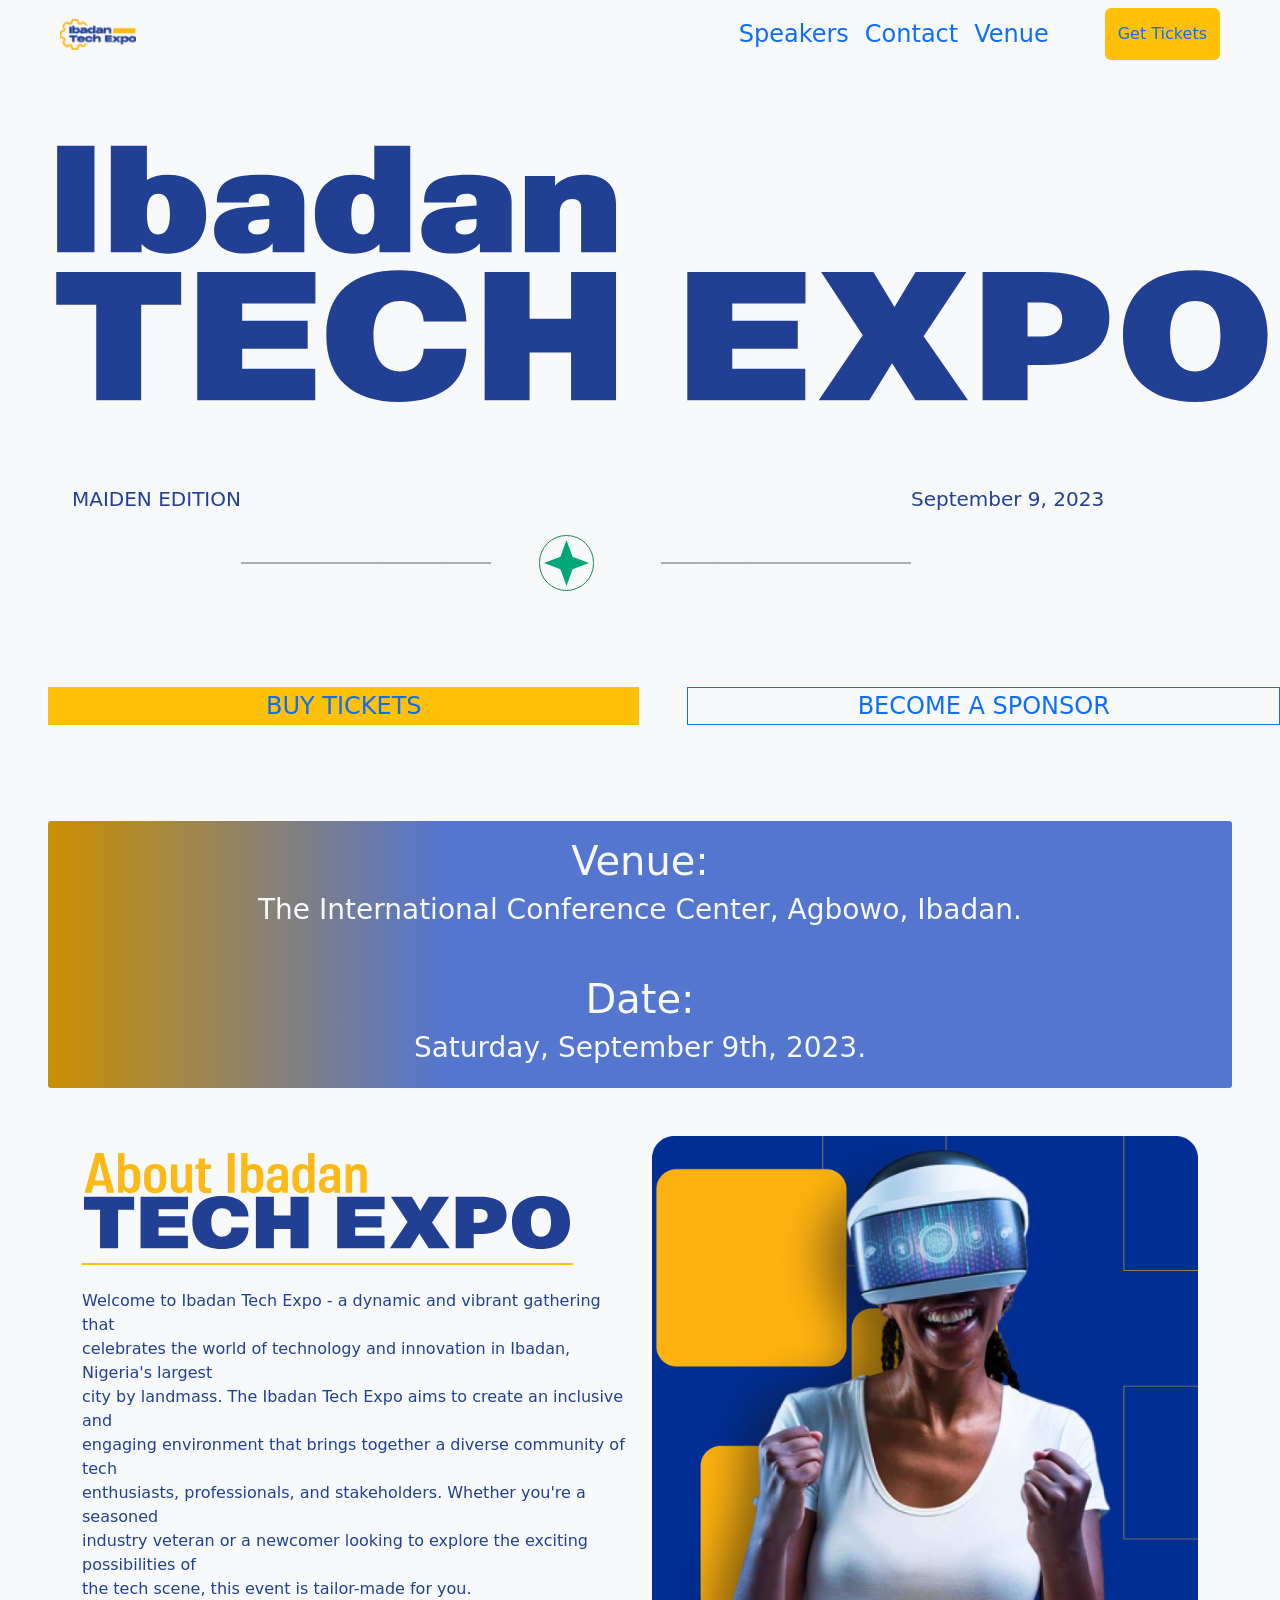
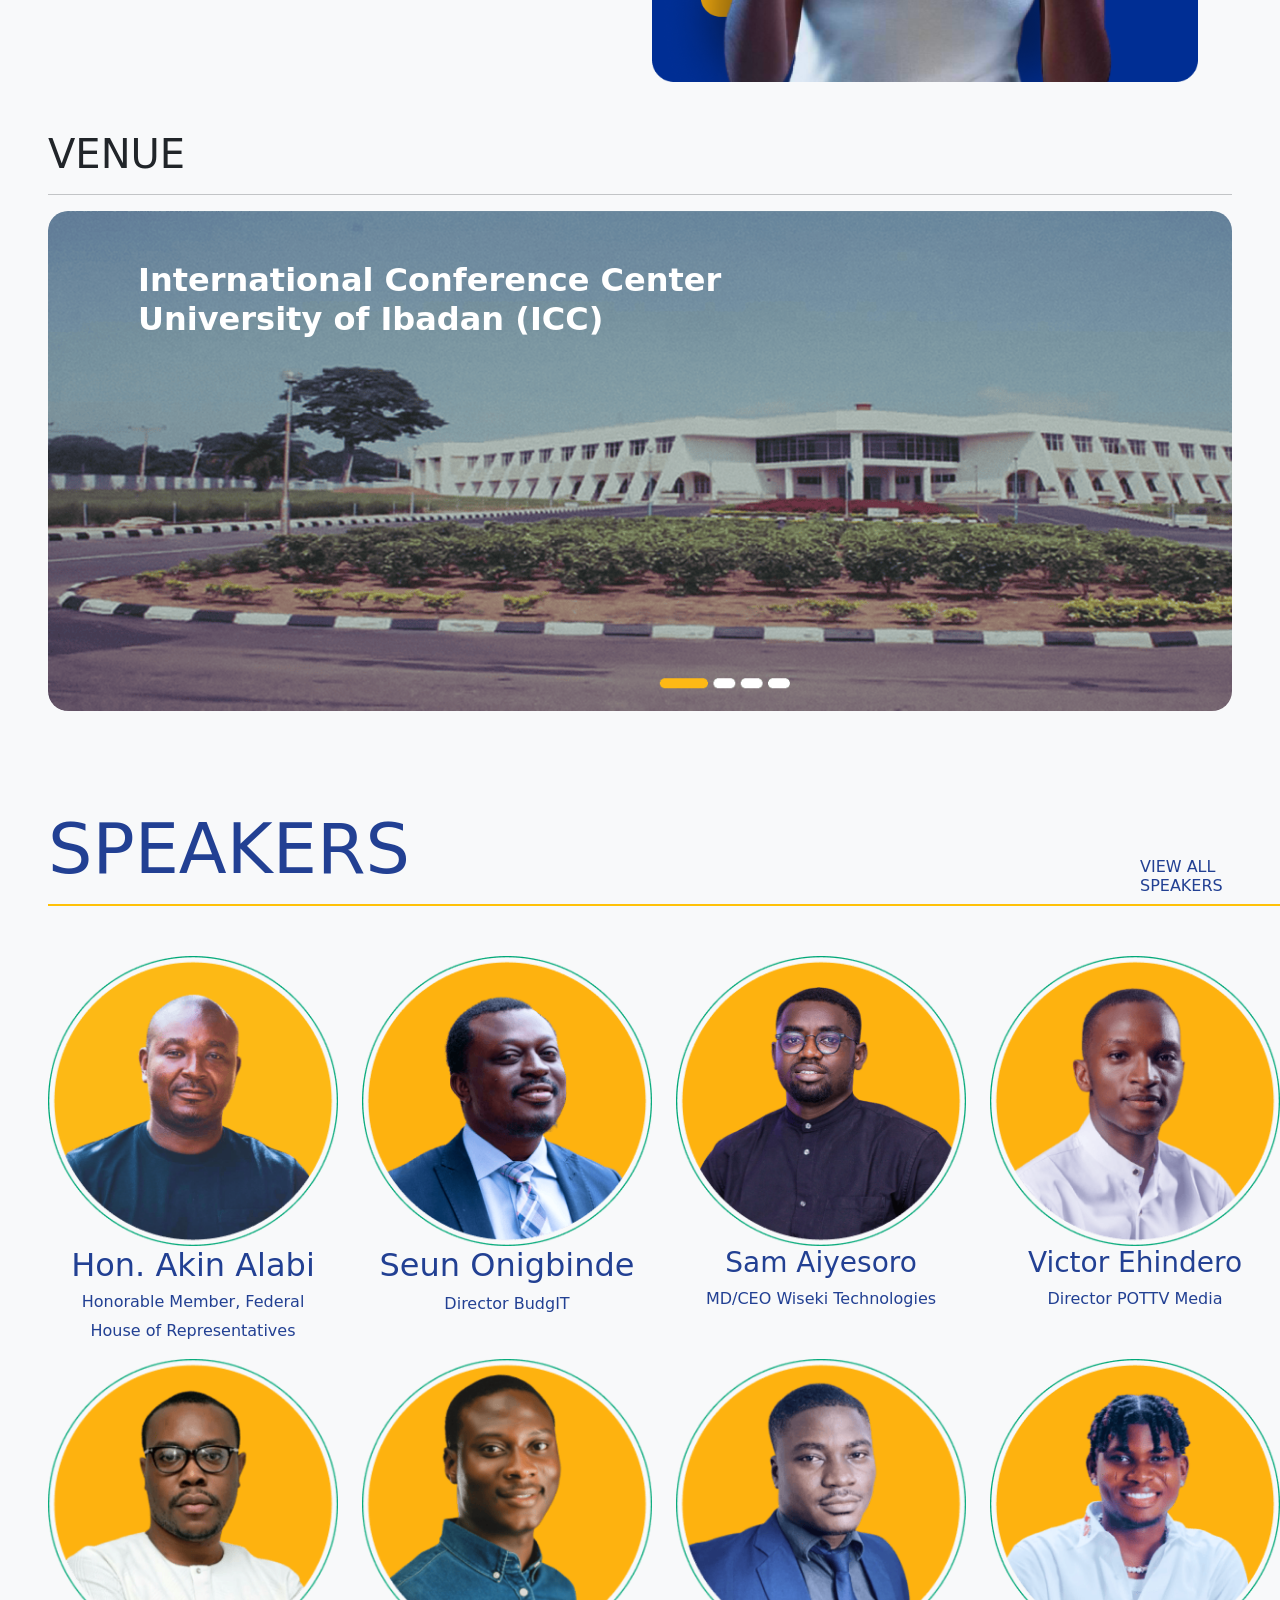
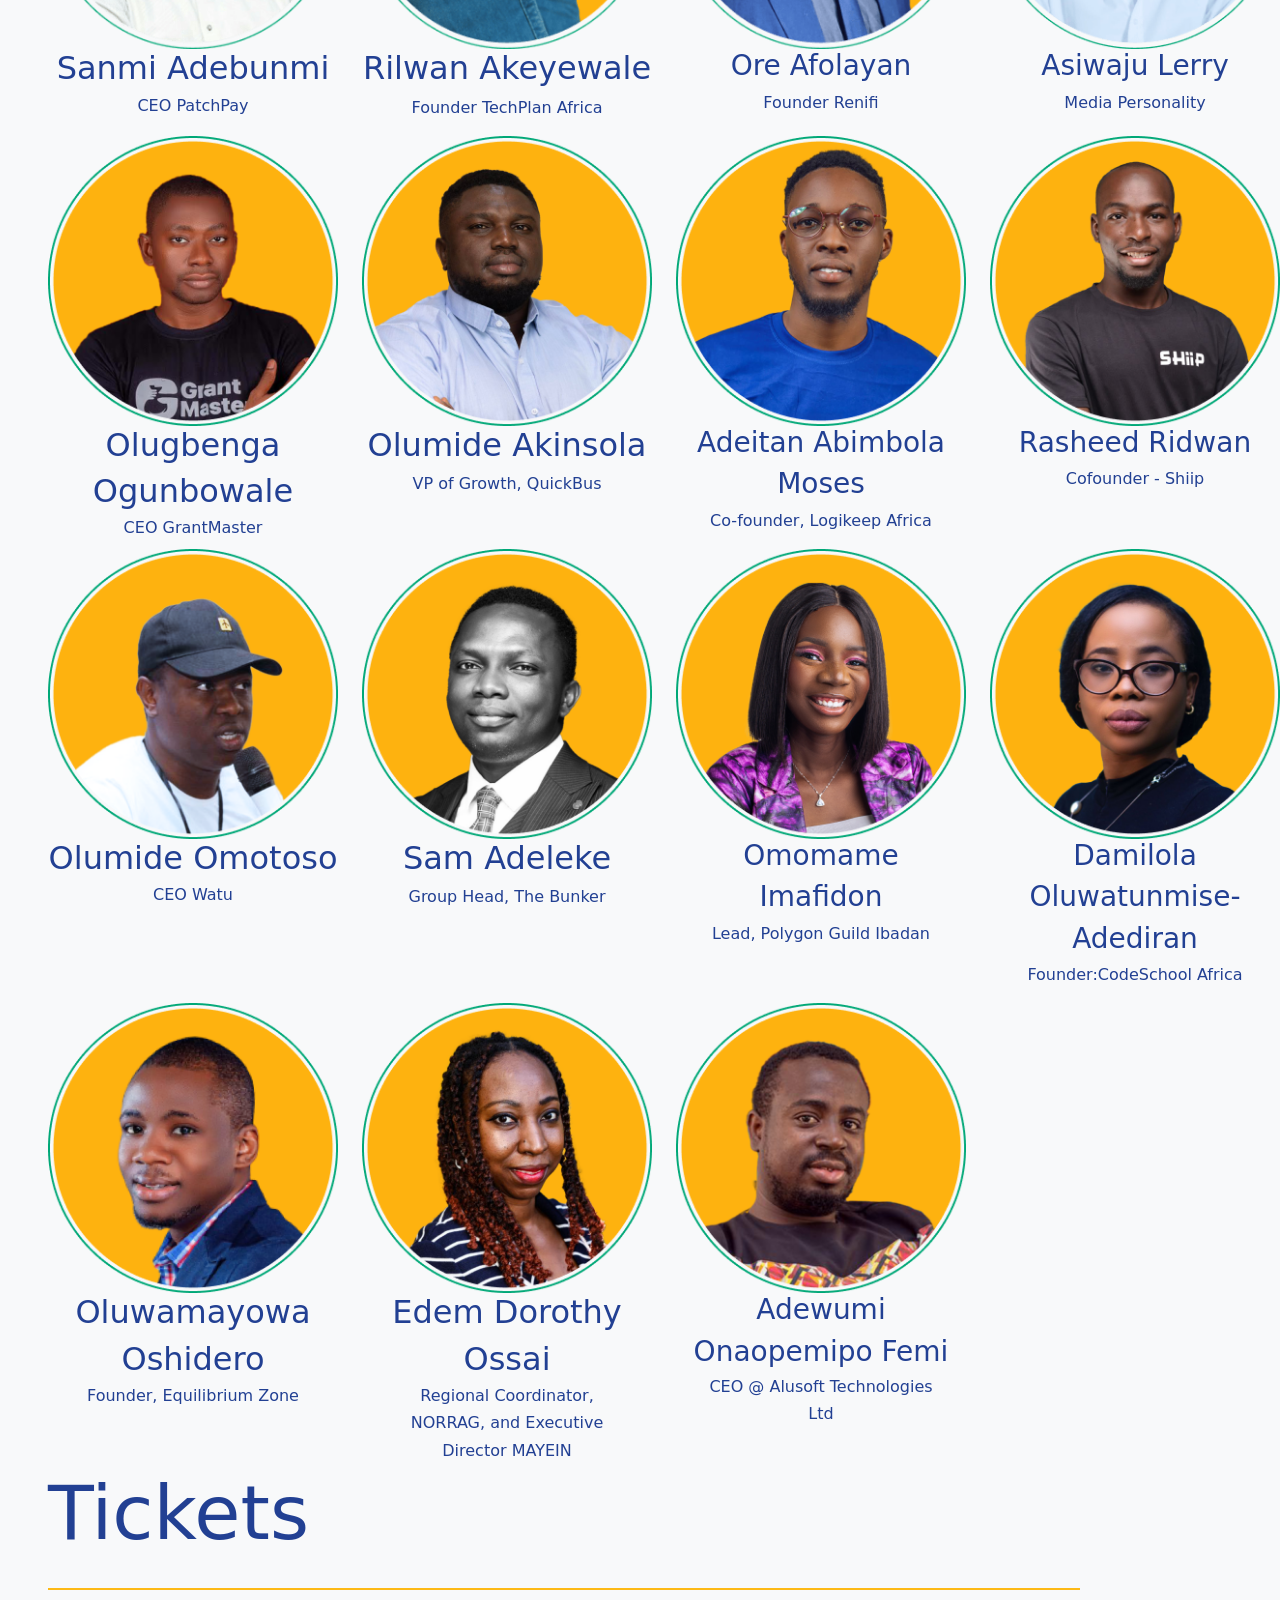
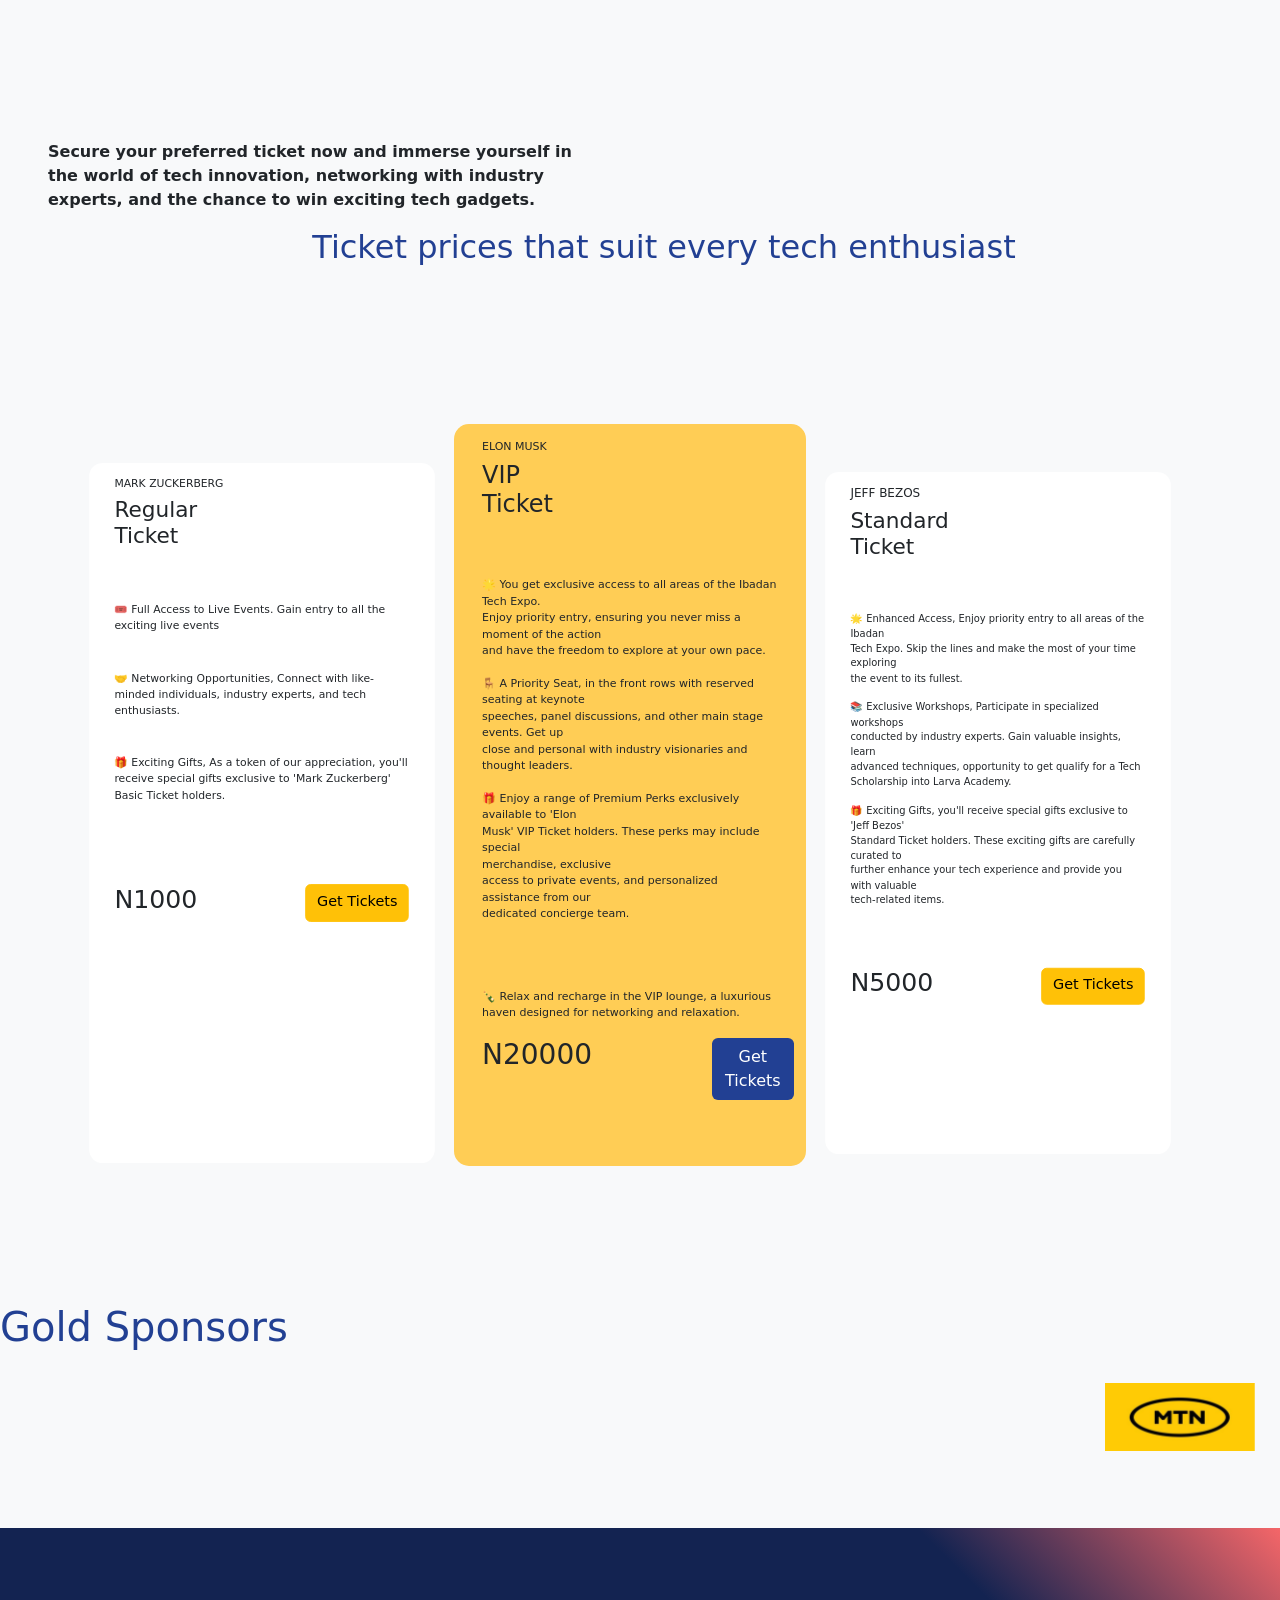
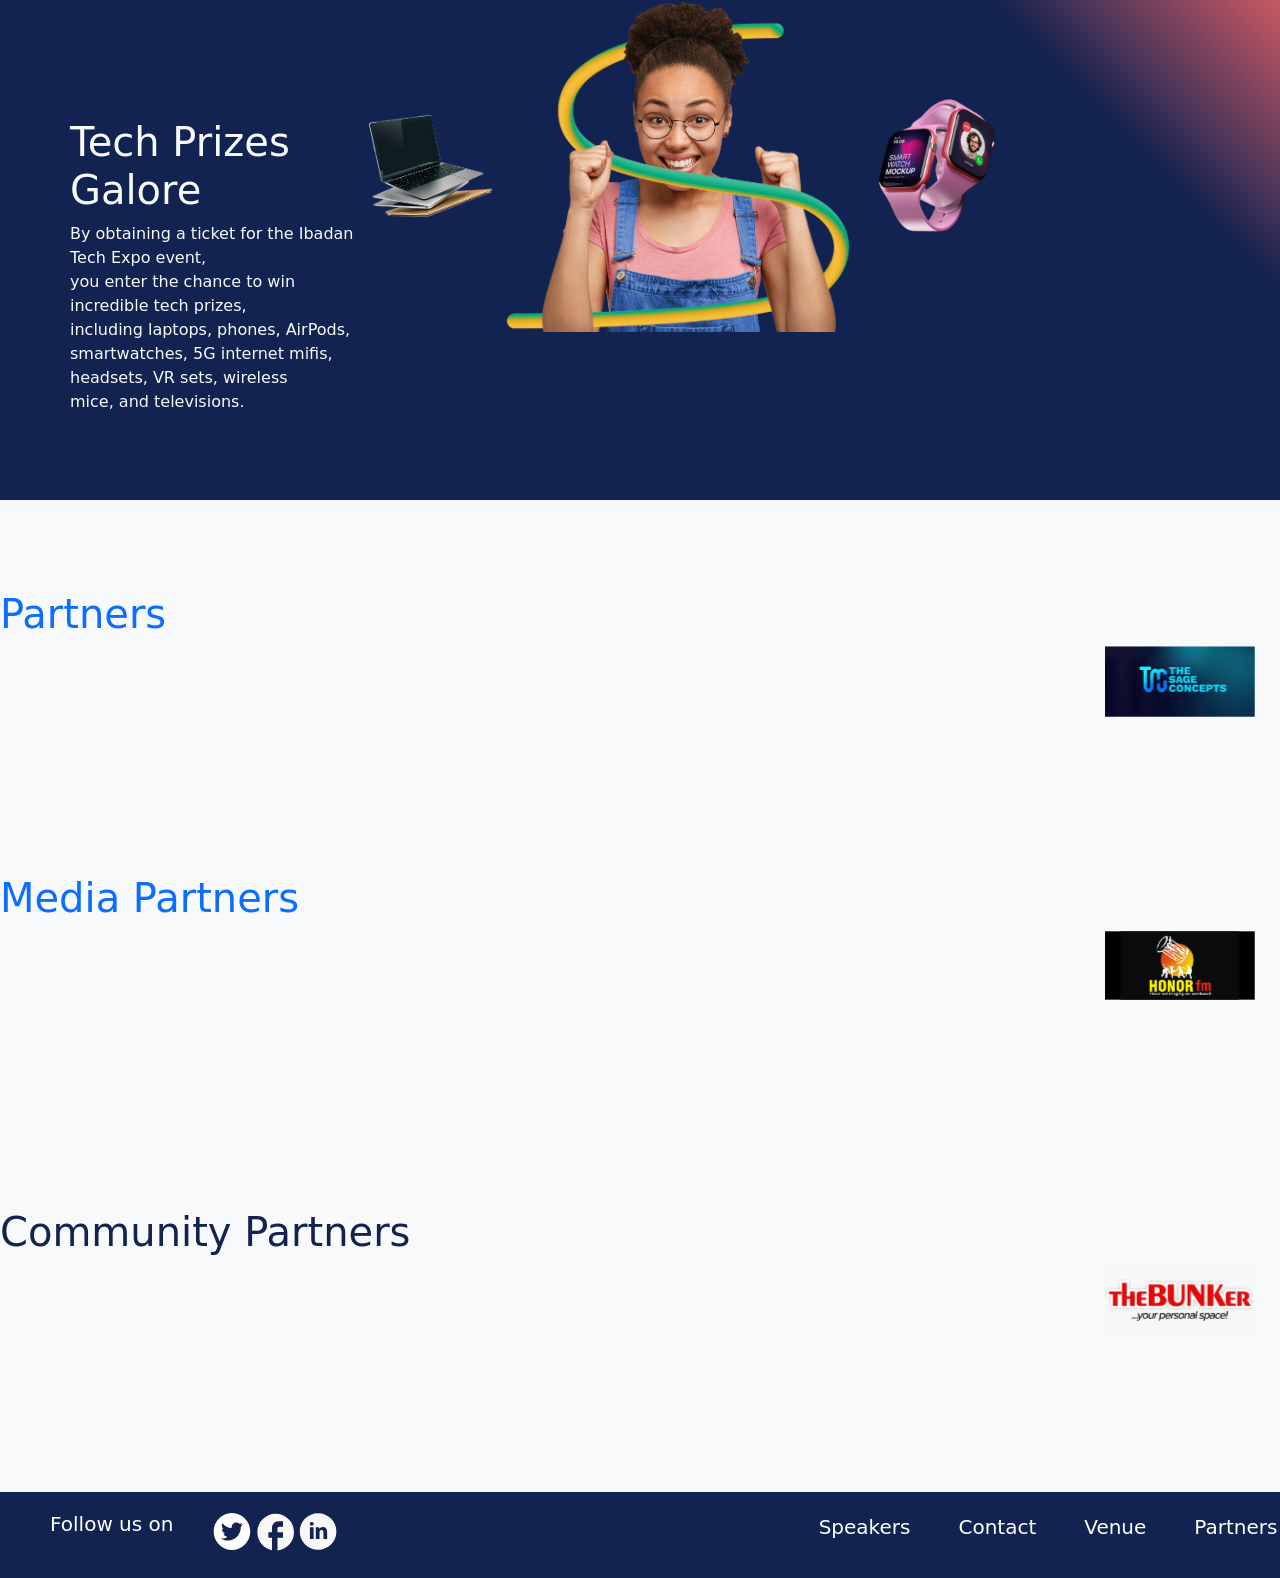
<file: index.html>
<!DOCTYPE html>
<html lang="en">
<head>
    <meta charset="UTF-8">
    <meta name="viewport" content="width=device-width, initial-scale=1.0">
    <title>Ibadantechexpo</title>
    <link rel="stylesheet" href="https://cdn.jsdelivr.net/npm/bootstrap@5.3.2/dist/css/bootstrap.min.css">
    <link rel="stylesheet" href="Ibadantechexpo.css">
    <style>     
      *{
        margin: 0%;
        padding: 0%;
        box-sizing: border-box;
      }
      .textnav:hover{
          text-decoration: underline;
          text-decoration-color: #fdb915;
      }

      @keyframes rotate{
        from{
          transform: rotate(0);
        }                

        to{
          transform:rotate(360deg);
        }
      }
      .rotate{
        animation: rotate 3s linear infinite;
      }

      .Venue{
        background: linear-gradient(to right,#cb9000,#5576cf,#5576cf,#5576cf);
        border-radius: 3px;
      }

      .Markzukerberg{
        transform: scale(0.9);
      }
      .Markzukerberg:hover{
        transition: 1s all ease-in-out ;
        background-color:green;
        color: white;
        animation: Markzukerberg 5s ease-in-out infinite;
      }
      .Standard_Ticket{
        transform: scale(0.9);
      }
      .Standard_Ticket:hover{
        transition: 1s all ease-in-out ;
        background-color:#224093;
        color: white;
        animation: Markzukerberg 5s ease-in-out infinite;
      }

      .laptop:hover{
        transform: rotate(20deg);
        transition: all 0.5s ease-in-out;
      }
      .watch:hover{
        transform: rotate(20deg);
        transition: all 0.5s ease-in-out;
      }
    </style>

</head>
<body class="bg-body-tertiary">
  <nav class="navbar navbar-expand-lg bg-body-tertiary position-fixed z-1 w-100 ps-5" style="top: 0%;">
    <div class="container-fluid">
      <a class="navbar-brand" href="#"><img src="tech expo1.svg" alt="" class="w-50"></a>
      <button class="navbar-toggler" type="button" data-bs-toggle="collapse" data-bs-target="#navbarNav" aria-controls="navbarNav" aria-expanded="false" aria-label="Toggle navigation">
        <span class="navbar-toggler-icon"></span>
      </button>
      <div class="collapse navbar-collapse" id="navbarNav">
        <ul class="navbar-nav ms-auto fs-4">
          <li class="nav-item">
            <a class="textnav nav-link active text-primary" aria-current="page" href="#">Speakers</a>
          </li>
          <li class="nav-item">
            <a class="textnav nav-link text-primary" href="#">Contact</a>
          </li>
          <li class="nav-item">
            <a class="textnav nav-link text-primary" href="#">Venue</a>
          </li>
          <button class="btn bg-warning text-primary me-5 ms-5 p-0.5" type="submit">Get Tickets</button>
          </ul>
     </div>
    </div>
  </nav>

  <main class="mb-5 ps-5" style="padding-top: 100px;">
    <img src="tech expo2.svg" alt="" class="w-100" style="padding-bottom: 50px;">

    <div class="row">
      <div class="stdiv d-flex text-primary ms-4 me-4 mb-5">
        <h5 class="text " style="color: #224093;">MAIDEN EDITION</h5>
       <span class="d-flex">
        <img src="tech expo3.svg" alt="" class="Lines" style="width: 250px;" >
        <span class="p-5">
          <img src="tech expo4.svg" alt="" class="rotate border border-1 rounded-circle p-1 border-success w-75">
        </span>
        <img src="tech expo3.svg" alt="" class="Line" style="width:250px;">
       </span>
        <h5 class="text col-3" style="color: #224093;">September 9, 2023</h6>
      </div>
  
      <div class="col-12 col-s-12 d-flex gap-5 mb-5">
        <button class="bg-warning text-primary border-0 w-100 fs-4 col-lg-1.5">BUY TICKETS</button>
        <button class="border-1 w-100 fs-4 border border-1 border-primary text-primary bg-body-tertiary">BECOME A SPONSOR</button>
      </div>
    </div>
   </main>

   <section>
    <div class="Venue mx-5 text-light p-3 mb-5" align="Center">
      <h1>Venue:</h1>
      <h3 class="mb-5">The International Conference Center, Agbowo, Ibadan.</h3>
      <h1>Date:</h1>
      <h3>Saturday, September 9th, 2023.</h3>
    </div>


      <div class="Abtibadan">
        <div class="container">
          <div class="row">
            <div class="col-sm-12 col-lg-6 col-md-6 ">
              <img src="tech expo5.svg" alt="" class="About border-bottom border-warning border-2 mb-4" width="90%">
              <p style="color: #224093;font-weight: 540;">Welcome to Ibadan Tech Expo - a dynamic and vibrant gathering that <br> celebrates the world of technology and innovation in Ibadan, Nigeria's largest <br> city by landmass. The Ibadan Tech Expo aims to create an inclusive and <br> engaging environment that brings together a diverse community of tech <br> enthusiasts, professionals, and stakeholders. Whether you're a seasoned <br> industry veteran or a newcomer looking to explore the exciting possibilities of <br> the tech scene, this event is tailor-made for you.</p>
            </div>
            <div class="col-sm-12 col-md-6 col-lg-6">
              <img src="tech expo6.svg" alt="" width="100%">
            </div>
          </div>
        </div>
      </div>
   </section>

   <section class="bg-body-tertiary p-5">
    <h1>VENUE</h1>
    <hr>
    <div style="background-image: url(tech\ expo1.png);background-repeat: no-repeat;background-size: cover;width: 100%;height:500px; border-radius: 20px;color: white;">
      <h1 class="fs-2 fw-bolder" style="padding-left: 90px; padding-top: 50px;">International Conference Center <br>
        University of Ibadan (ICC)</h1>
    </div>
   </section>

   <section class="mt-5 ps-5">
    <div class="d-flex border-bottom border-2 border-warning" style="color: #224093;margin-bottom: 50px;">
      <h1 style="margin-right: 730px;font-size: 70px;">SPEAKERS</h1>
       <h6 style="padding-top: 50px;">VIEW ALL SPEAKERS</h6>
    </div>

    <div class="">
      <div class="row">

        <div class="col-sm-12 col-md-6 col-lg-3">
          <img src="PSpeaker1-73bf4300.png" alt="" width="100%">
          <div style="color: #224093;" class="text-center">
            <h2 >Hon. Akin Alabi</h2>
            <h6>Honorable Member, Federal</h6>
            <p>House of Representatives</p>
          </div>
        </div>

        <div class="col-sm-12 col-md-6 col-lg-3">
          <img src="PSpeaker2-26b36498.png" alt="" width="100%">
          <div style="color: #224093;" class="text-center">
            <h2>Seun Onigbinde</h2>
            <p>Director BudgIT</p>
          </div>
        </div>

        <div class="col-sm-12 col-md-6 col-lg-3">
          <img src="PSpeaker3-bd021836.png" alt="" width="100%">
          <div class="text-center"style="color: #224093;">
            <h3>Sam Aiyesoro</h3>
            <p>MD/CEO Wiseki Technologies</p>
          </div>
        </div>

        <div class="col-sm-12 col-md-6 col-lg-3">
          <img src="PSpeaker6-82d6dcb8.png" alt="" width="100%">
          <div style="color: #224093;" class="text-center">
            <h3>Victor Ehindero</h3>
            <p>Director POTTV Media</p>
          </div>
        </div> 
      </div>
    </div>

    <div class="row">
      <div class="col-sm-12 col-md-6 col-lg-3">
        <img src="PSpeaker4-000c125c.png" alt="" width="100%">
        <div style="color: #224093;" class="text-center">
          <h2>Sanmi Adebunmi</h2>
          <h6>CEO PatchPay</h6>
        </div>
      </div>

      <div class="col-sm-12 col-md-6 col-lg-3">
        <img src="PSpeaker5-16f91d5b.png" alt="" width="100%">
        <div  style="color: #224093;" class="text-center">
          <h2>Rilwan Akeyewale</h2>
          <p>Founder TechPlan Africa</p>
        </div>
      </div>
      <div class="col-sm-12 col-md-6 col-lg-3">
        <img src="PSpeaker7-73fd3fe6.png" alt="" width="100%">
        <div  style="color: #224093;" class="text-center">
          <h3>Ore Afolayan</h3>
          <p>Founder Renifi</p>
        </div>
      </div>
      <div class="col-sm-12 col-md-6 col-lg-3">
        <img src="PSpeaker8-4f6b6d2a.png" alt="" width="100%">
        <div  style="color: #224093;" class="text-center">
          <h3>Asiwaju Lerry</h3>
          <p>Media Personality</p>
        </div>
      </div> 
    </div>

    
    <div class="row">
      <div class="col-sm-12 col-md-6 col-lg-3">
        <img src="PSpeaker9-398ba7a9.png" alt="" width="100%">
        <div class="text-center" style="color: #224093;">
          <h2>Olugbenga</h2>
          <h2>Ogunbowale</h2>
          <h6>CEO GrantMaster</h6>
        </div>
      </div>
      <div class="col-sm-12 col-md-6 col-lg-3">
        <img src="PSpeaker10-f207c179.png" alt="" width="100%">
        <div class="text-center" style="color: #224093;">
          <h2>Olumide Akinsola</h2>
          <p>VP of Growth, QuickBus</p>
        </div>
      </div>
      <div class="col-sm-12 col-md-6 col-lg-3">
        <img src="PSpeaker11-b622c7b3.png" alt="" width="100%">
        <div class="text-center" style="color: #224093;">
          <h3>Adeitan Abimbola</h3>
          <h3>Moses</h3>
          <p>Co-founder, Logikeep Africa</p>
        </div>
      </div>
      <div class="col-sm-12 col-md-6 col-lg-3">
        <img src="PSpeaker12-3ae81242.png" alt="" width="100%">
        <div class="text-center" style="color: #224093;">
          <h3>Rasheed Ridwan</h3>
          <p>Cofounder - Shiip</p>
        </div>
      </div> 
    </div>

    <div class="row">
      <div class="col-sm-12 col-md-6 col-lg-3">
        <img src="PSpeaker13-933c0896.png" alt="" width="100%">
        <div style="color: #224093;" class="text-center">
          <h2>Olumide Omotoso</h2>
          <h6>CEO Watu</h6>
        </div>
      </div>
      <div class="col-sm-12 col-md-6 col-lg-3">
        <img src="PSpeaker14-02a1d624.png" alt="" width="100%">
        <div style="color: #224093;" class="text-center">
          <h2>Sam Adeleke</h2>
          <p>Group Head, The Bunker</p>
        </div>
      </div>
      <div class="col-sm-12 col-md-6 col-lg-3">
        <img src="PSpeaker15-ca9d0db5.png" alt="" width="100%">
        <div style="color: #224093;" class="text-center">
          <h3>Omomame</h3><h3>Imafidon</h3>
          <p>Lead, Polygon Guild Ibadan</p>
        </div>
      </div>
      <div class="col-sm-12 col-md-6 col-lg-3">
        <img src="PSpeaker16-3eabcf12.png" alt="" width="100%">
        <div style="color: #224093;" class="text-center">
          <h3>Damilola</h3><h3>Oluwatunmise-</h3><h3>Adediran</h3>
          <p>Founder:CodeSchool Africa</p>
        </div>
      </div> 
    </div>

    
    <div class="row">
      <div class="col-sm-12 col-md-6 col-lg-3">
        <img src="PSpeaker17-08140ef0.png" alt="" width="100%">
        <div style="color: #224093;" class="text-center">
          <h2>Oluwamayowa </h2><h2>Oshidero</h2>
          <h6>Founder, Equilibrium Zone</h6>
        </div>
      </div>
      <div class="col-sm-12 col-md-6 col-lg-3">
        <img src="PSpeaker18-a7316cd1.png" alt="" width="100%">
        <div style="color: #224093;" class="text-center">
          <h2>Edem Dorothy</h2> <h2>Ossai</h2>
          <h6>Regional Coordinator,</h6><h6>NORRAG, and Executive</h6> <h6>Director MAYEIN</h6>
        </div>
      </div>
      <div class="col-sm-12 col-md-6 col-lg-3">
        <img src="PSpeaker19-d398d57a.png" alt="" width="100%">
        <div style="color: #224093;" class="text-center">
          <h3>Adewumi </h3><h3>Onaopemipo Femi</h3>
          <h6>CEO @ Alusoft Technologies </h6><h6>Ltd</h6>
        </div>
      </div> 
    </div>
   </section>


   <section class="ps-5 ticketcon">
      <h1  class="ticket">Tickets</h1>
      <div style="padding-bottom:150px;" class="ticketbm">
        <p style="margin-top: 150px; font-weight: 600;">Secure your preferred ticket now and immerse yourself in <br> the world of tech innovation, networking with industry <br> experts, and the chance to win exciting tech gadgets.</p>

        <h2 style="color: #224093;" class="ticketprice text-center">Ticket prices that suit every tech enthusiast</h2>
      </div>
   </section>

   <section class="cards container" style="padding-bottom: 100px;">
    <div class="row cardsticket">
      <div class="Markzukerberg card border-0 col-sm-12 col-md-6 col-lg-4" style="width: 24rem;border-radius: 15px; padding-bottom: 80px;">
        <div class="card-body">
          <h6 class="card-title" style="font-size:12px;">MARK ZUCKERBERG</h6>
          <h4 class="card-title">Regular <br>Ticket</h4>
          <p class="card-text" style="padding-top: 50px;font-size:12px;">🎟️ Full Access to Live Events. Gain entry to
            all the <br> exciting live events</p><br>
          <p class="card-text" style="font-size:12px;">🤝 Networking Opportunities, Connect with like-
            minded individuals, industry experts, and tech
            enthusiasts.</p><br>
          <p class="card-text" style="font-size:12px; padding-bottom: 50px;">
            🎁 Exciting Gifts, As a token of our appreciation,
            you'll receive special gifts exclusive to 'Mark
            Zuckerberg' Basic Ticket holders.
          </p><br>
          <span class="d-flex" style="gap: 120px;"><h3>N1000</h3><a href="#" class="btn btn-warning">Get Tickets</a></span>
        </div>
      </div>
  
      <div class="card border-0 col-sm-12 col-md-6 col-lg-4" style="width: 22rem;border-radius: 15px; padding-bottom: 50px;margin-bottom: 37px; background-color: #ffcd55;">
        <div class="card-body">
          <h6 class="card-title" style="font-size:11px;">ELON MUSK</h6>
         <h4 class="card-title">VIP <br>Ticket</h4>
      <p class="card-text" style="padding-top: 50px;font-size:11px;">🌟 You get exclusive access to all areas of the Ibadan Tech Expo. <br> Enjoy priority entry, ensuring you never miss a moment of the action <br> and have the freedom to explore at your own pace.</p>
      <p class="card-text" style="font-size:11px;">🪑 A Priority Seat, in the front rows with reserved seating at keynote <br> speeches, panel discussions, and other main stage events. Get up <br> close and personal with industry visionaries and thought leaders.</p>
      <p class="card-text" style="font-size:11px; padding-bottom: 50px;">
        🎁 Enjoy a range of Premium Perks exclusively available to 'Elon <br> Musk' VIP Ticket holders. These perks may include special <br> merchandise, exclusive <br>
        access to private events, and personalized assistance from our <br>dedicated concierge team.
      </p>
      <p class="card-text" style="font-size:11px;">🍾 Relax and recharge in the VIP lounge, a luxurious haven designed for networking and relaxation.</p>
      <span class="d-flex" style="gap: 120px;"><h3>N20000</h3><a href="#" class="btn" style="background-color: #224093; color: white;">Get Tickets</a></span>
    </div>
    </div>
  
    <div class="Standard_Ticket card border-0 col-sm-12 col-md-6 col-lg-4" style="width: 24rem;border-radius: 15px;margin-bottom: 10px;margin-top: 10px;">
      <div class="card-body">
        <h6 class="card-title" style="font-size: smaller;">JEFF BEZOS</h6>
       <h4 class="card-title">Standard<br>Ticket</h4>
    <p class="card-text" style="padding-top: 50px;font-size:11px;">🌟 Enhanced Access, Enjoy priority entry to all areas of the Ibadan<br>Tech Expo. Skip the lines and make the most of your time exploring<br> the event to its fullest.</p>
    <p class="card-text" style="font-size:11px;">📚 Exclusive Workshops, Participate in specialized workshops <br>conducted by industry experts. Gain valuable insights, learn <br>advanced techniques, opportunity to get qualify for a Tech <br>Scholarship into Larva Academy.</p>
    <p class="card-text" style="font-size:11px; padding-bottom: 50px;">
     🎁 Exciting Gifts, you'll receive special gifts exclusive to 'Jeff Bezos' <br> Standard Ticket holders. These exciting gifts are carefully curated to<br>further enhance your tech experience and provide you with valuable <br>tech-related items.
    </p>
    <span class="d-flex" style="gap: 120px;"><h3>N5000</h3><a href="#" class="btn btn-warning">Get Tickets</a></span>
    </div>
    </div>
   </section>

    <div style="margin-bottom: 70px;" class="Gold_sponsor">
      <h1 style="color: #224093;">Gold Sponsors</h1><br>
      <marquee behavior="" direction="">
        <div class="d-flex" style="gap: 80px;">
          <img src="mtn-d228fb65.svg" alt="" width="150px" class="Goldsponsor">
          <img src="dni-e621d702.jpg" alt="" width="150px" class="Goldsponsor">
          <img src="oh-cc12af48.jpg" alt="" width="150px" class="Goldsponsor">
          <img src="kar-5dfa406e.png" alt="" width="150px" class="Goldsponsor">
          <img src="sek-5f976c69.png" alt width="150px" class="Goldsponsor">
          <img src="mtn-d228fb65.svg" alt="" width="150px" class="Goldsponsor">
          <img src="dni-e621d702.jpg" alt="" width="150px" class="Goldsponsor">
          <img src="oh-cc12af48.jpg" alt="" width="150px" class="Goldsponsor">
          <img src="kar-5dfa406e.png" alt="" width="150px" class="Goldsponsor">
          <img src="sek-5f976c69.png" alt width="150px" class="Goldsponsor">
        </div>
      </marquee>
    </div>


   <div class="row text-light" style="background: linear-gradient(45deg,#132351 80%,rgba(255,0,0,.58)); padding:70px;margin-bottom: 90px;">
    <div class="d-flex">
      <div class="col-sm-12 col-md-6 col-lg-3 techprize" style="padding-top: 120px;">
        <h1>Tech Prizes Galore</h1> 
        <p>
         By obtaining a ticket for the Ibadan Tech Expo event, <br>
         you enter the chance to win incredible tech prizes,<br>
         including laptops, phones, AirPods,<br>
         smartwatches, 5G internet mifis, headsets, VR sets, wireless <br> mice, and televisions.
        </p>
      </div>
       <div>
        <img src="Laptop-2caec73e.png" alt="" width="120" class="laptop col-sm-2 col-md-6 col-lg-2">
        <img src="Girlie-47d2b4d8.png" alt="" width="420" class="col-sm-8 col-md-6 col-lg-5">
        <img src="Watch-5dc439b4.png" alt="" width="120" class="watch col-sm-2 col-md-6 col-lg-2">
       </div>
    </div>
   </div>

   <div style="margin-bottom: 150px;" class="text-primary">
    <h1>Partners</h1>
    <marquee behavior="" direction="">
      <div class="d-flex" style="gap: 80px;">
          <img src="sage-6661ffc4.jpg" alt="" width="150px" class="Goldsponsor">
          <img src="san-f602bc63.jpg" alt="" width="150px" class="Goldsponsor">
          <img src="duk-751a40f8.jpg" alt="" width="150px" class="Goldsponsor">
          <img src="mani-b040e749.jpg" alt="" width="150px" class="Goldsponsor">
          <img src="logi-7623cb44.jpg" alt="" width="150px" class="Goldsponsor">
          <img src="ket-4d50c236.jpg" alt="" width="150px" class="Goldsponsor">
          <img src="pay-6588fadd.jpg" alt="" width="150px" class="Goldsponsor">
          <img src="card-88cdaa93.jpg" alt="" width="150px" class="Goldsponsor">
          <img src="lar-e66bd976.jpg" alt="" width="150px" class="Goldsponsor">
          <img src="sage-6661ffc4.jpg" alt="" width="150px" class="Goldsponsor">
          <img src="san-f602bc63.jpg" alt="" width="150px" class="Goldsponsor">
          <img src="duk-751a40f8.jpg" alt="" width="150px" class="Goldsponsor">
          <img src="mani-b040e749.jpg" alt="" width="150px" class="Goldsponsor">
          <img src="logi-7623cb44.jpg" alt="" width="150px" class="Goldsponsor">
          <img src="ket-4d50c236.jpg" alt="" width="150px" class="Goldsponsor">
          <img src="pay-6588fadd.jpg" alt="" width="150px" class="Goldsponsor">
          <img src="card-88cdaa93.jpg" alt="" width="150px" class="Goldsponsor">
          <img src="lar-e66bd976.jpg" alt="" width="150px" class="Goldsponsor">
      </div>
    </marquee>
   </div>

   <div style="margin-bottom: 200px;" class="text-primary">
    <h1 >Media Partners</h1>
    <marquee behavior="" direction="">
      <div class="d-flex" style="gap: 50px;">
        <img src="hfm-792845c9.svg" alt="" width="150px" class="Goldsponsor">
        <img src="beat-cb6af2ac.svg" alt="" width="150px" class="Goldsponsor">
        <img src="punc-0bc0874f.svg" alt="" width="150px" class="Goldsponsor">
        <img src="awa-13f967a6.svg" alt="" width="150px" class="Goldsponsor">
        <img src="naij-9f595eda.svg" alt="" width="150px" class="Goldsponsor">
        <img src="trib-adfa6860.svg" alt="" width="150px" class="Goldsponsor">
        <img src="inclu-1db6e19d.svg" alt="" width="150px" class="Goldsponsor">
        <img src="prot-738a226f.svg" alt="" width="150px" class="Goldsponsor">
        <img src="pot-b4f10a88.svg" alt="" width="150px" class="Goldsponsor">
        <img src="hfm-792845c9.svg" alt="" width="150px" class="Goldsponsor">
        <img src="beat-cb6af2ac.svg" alt="" width="150px" class="Goldsponsor">
        <img src="punc-0bc0874f.svg" alt="" width="150px" class="Goldsponsor">
        <img src="awa-13f967a6.svg" alt="" width="150px" class="Goldsponsor">
        <img src="naij-9f595eda.svg" alt="" width="150px" class="Goldsponsor">
        <img src="trib-adfa6860.svg" alt="" width="150px" class="Goldsponsor">
        <img src="inclu-1db6e19d.svg" alt="" width="150px" class="Goldsponsor">
        <img src="prot-738a226f.svg" alt="" width="150px" class="Goldsponsor">
        <img src="pot-b4f10a88.svg" alt="" width="150px" class="Goldsponsor">
      </div>
    </marquee>
   </div>

   <div style="margin-bottom: 150px;">
    <h1 style="color: #132351;">Community Partners</h1>
    <marquee>
      <div class="d-flex" style="gap: 50px;">
        <img src="bunc-bd5d2100.svg" alt="" width="150px" class="Goldsponsor">
        <img src="marin-a42d3173.svg" alt="" width="150px" class="Goldsponsor">
        <img src="gdc-e5c0cf3b.jpg" alt="" width="150px" class="Goldsponsor">
        <img src="wdef-063ab164.jpg" alt="" width="150px" class="Goldsponsor">
        <img src="amaz-05fd98fe.jpg" alt="" width="150px" class="Goldsponsor">
        <img src="poly-e7c95361.jpg" alt="" width="150px" class="Goldsponsor">
        <img src="techgdc-c3fe2eee.jpg" alt="" width="150px" class="Goldsponsor">
        <img src="fig-f95550b3.jpg" alt="" width="150px" class="Goldsponsor">
        <img src="tab-3d3b75d4.jpg" alt="" width="150px" class="Goldsponsor">
        <img src="bunc-bd5d2100.svg" alt="" width="150px" class="Goldsponsor">
        <img src="marin-a42d3173.svg" alt="" width="150px" class="Goldsponsor">
        <img src="gdc-e5c0cf3b.jpg" alt="" width="150px" class="Goldsponsor">
        <img src="wdef-063ab164.jpg" alt="" width="150px" class="Goldsponsor">
        <img src="amaz-05fd98fe.jpg" alt="" width="150px" class="Goldsponsor">
        <img src="poly-e7c95361.jpg" alt="" width="150px" class="Goldsponsor">
        <img src="techgdc-c3fe2eee.jpg" alt="" width="150px" class="Goldsponsor">
        <img src="fig-f95550b3.jpg" alt="" width="150px" class="Goldsponsor">
        <img src="tab-3d3b75d4.jpg" alt="" width="150px" class="Goldsponsor">
      </div>
    </marquee>
   </div>

   <footer style="background-color: #132351;color: white; display: flex;margin-left: -50px;padding-left: 100px; margin-right: -50px; padding-top: 20px; padding-bottom: 20px;margin-bottom: -50px;">
    <h5 style="padding-right: 40px;">Follow us on</h5>
    <div style="padding-right:450px;">
      <img src="twit-d761cfbf.svg" alt="">
      <img src="face-3a962824.svg" alt="">
      <img src="link-6803ae0c.svg" alt="">
    </div>
    <ul style="list-style: none;" class="d-flex gap-5">
      <li><a href="" style="text-decoration: none; color: white; font-size: 20px;">Speakers</a></li>
      <li><a href="" style="text-decoration: none; color: white; font-size: 20px;">Contact</a></li>
      <li><a href="" style="text-decoration: none; color: white; font-size: 20px;">Venue</a></li>
      <li><a href="" style="text-decoration: none; color: white; font-size: 20px;">Partners</a></li>
    </ul>
   </footer>
   <SCript src=" 	https://cdn.jsdelivr.net/npm/bootstrap@5.3.2/dist/js/bootstrap.bundle.min.js"></SCript>
</body></html>
</file>
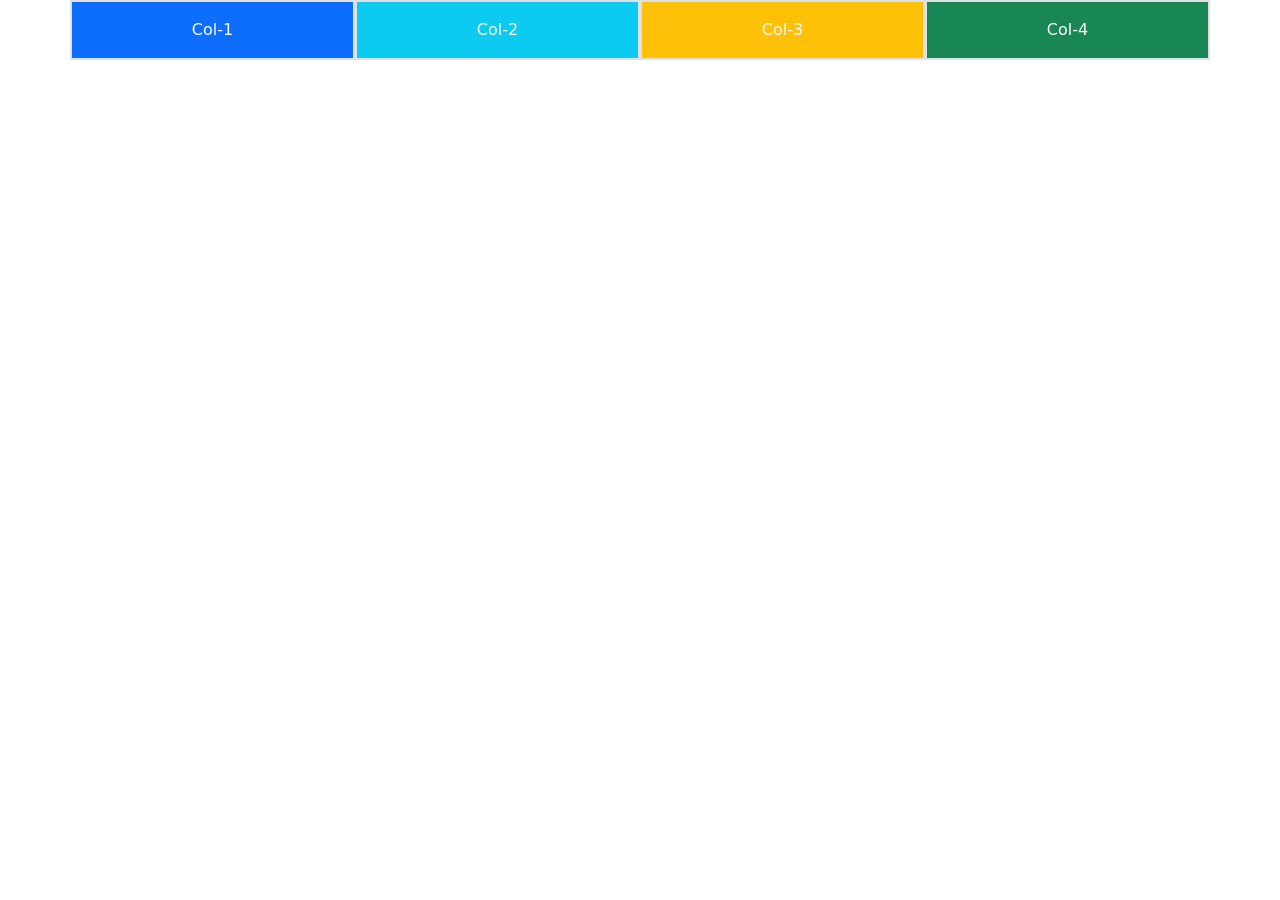
<file: bootstrap scratch.html>
<!DOCTYPE html>
<html lang="en">
<head>
    <meta charset="UTF-8">
    <meta name="viewport" content="width=device-width, initial-scale=1.0">
    <title>Document</title>
    <link rel="stylesheet" href="bootstrap-5.3.2-dist/bootstrap-5.3.2-dist/css/bootstrap.css">
</head>
<body>
    <main class="container">
        <div class="row">
            <div class="border border-2 text-center bg-primary text-light p-3 col-sm-12 col-md-6 col-lg-3"> Col-1</div>
            <div class="border border-2 text-center bg-info text-light p-3 col-3">Col-2</div>
            <div class="border border-2 text-center bg-warning text-light p-3 col-3">Col-3</div>
            <div class="border border-2 text-center bg-success text-light p-3 col-3">Col-4</div>
        </div>
    </main>
</body>
</html>
</file>
<file: Ibadantechexpo.css>
.ticket{
  font-size: 75px;
  color: #224093; 
  border-bottom: 2px solid #fdb915;
   padding-bottom: 30px;
   margin-right: 200px;
}

@media screen and (max-width:768px){
    body{
        padding: 0%;
        margin: 0%;
    }
  .rotate{
    width:35px;
    height:35px;
    padding-left: 0px;
  }

  .text{
    font: size 10px;
  }
  .Lines{
    width: 10px;
  }

  .Sponsors{
    width: 50%;
  }
}
  @media screen and (max-width: 576px ) {
    .ticket{
      font-size: 20px;
      padding-bottom: 10px;
    }

    .ticketbm{
      margin-top: -70px;
      word-spacing: 5px;
    }

    .ticketprice{
      font-size: 16px;
      margin-top: 100px;
      text-align: center;
    }
    .ticketcon{
      text-align:justify;
    }
    .cardsticket{
      justify-content: center;
      margin-top: -150px;
    }

    .Goldsponsor{
      width: 70px;
    }

    .Gold_sponsor{
      margin-top: -70px;
    }

    .Lines{
      padding-right: 30px;
  }
  .stdiv{
      justify-content: center;
  }

  .rotate{
      margin: 40px;
      height: 70px;
      width: 70px;
  }
  .About{
      width:500px;
  }
  .Abtibadan{
      display: block;
      justify-content: center;
  }  
  .cards{
    justify-content: center;
  }

  .laptop{
    margin-top: 100px;
    width: 60px;
  }
  .watch{
    width: 60px;
    margin-bottom: 100px;
  }
  .techprize{
    font-size: 20px;
  }
  footer{
    display: block;
  }
  }
</file>
